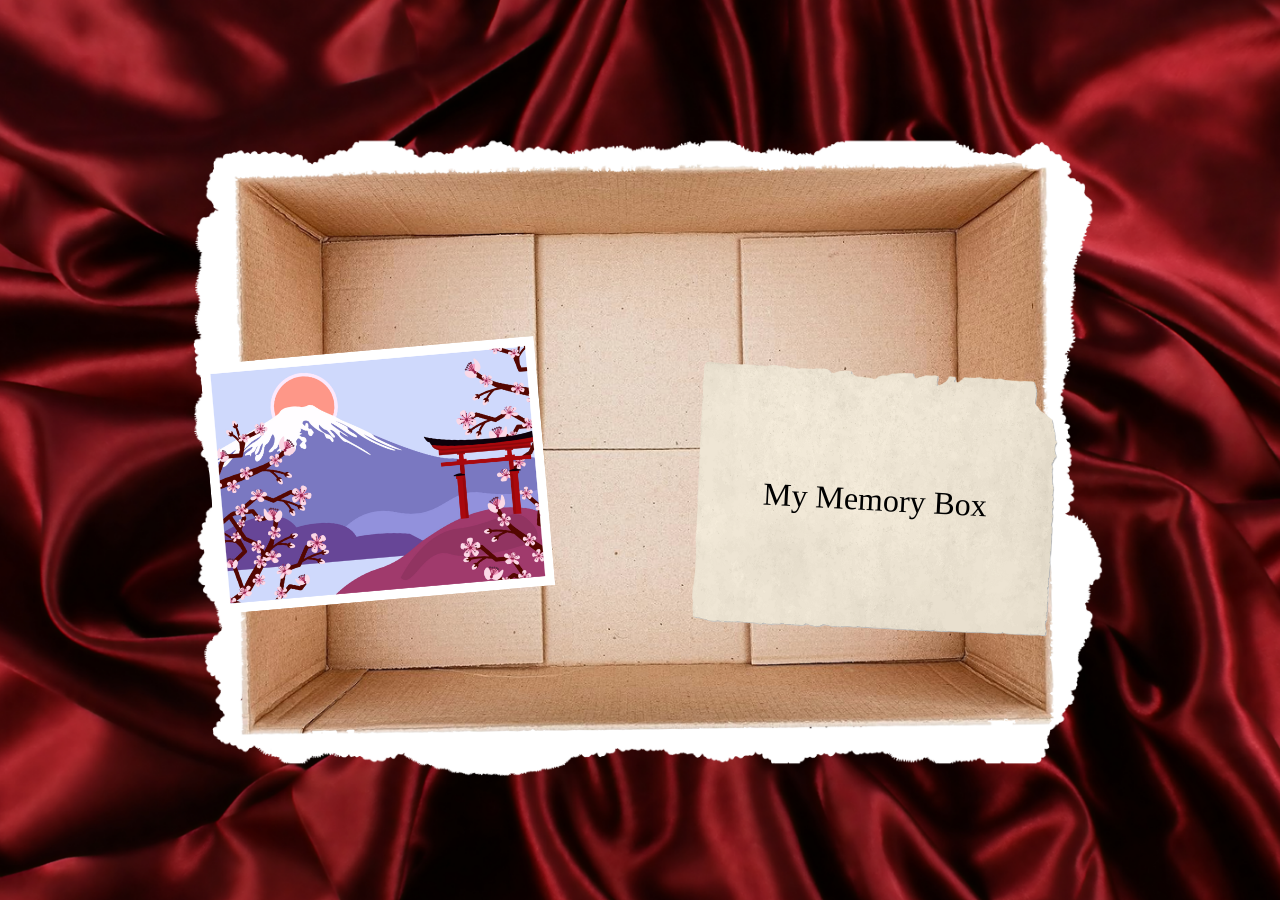
<file: a3InteractiveMedia/index.html>
<!DOCTYPE html>
<html lang="en">
<head>
    <meta charset="UTF-8">
    <meta name="viewport" content="width=device-width, initial-scale=1.0">
    <title>My Memory Box</title>

    <link rel="stylesheet" href="style.css" />
    <script src="script.js" defer></script>
    <!-- I used the same format from the past assignemnts -->

</head>
<body>
<div class="page">
    <!-- made a page div to make it easier because I think I want to keep this single-paged -->

        <div class="box">

            <div
                class="memory-object"
                data-title="Postcard from Japan"
                data-date="March 2015"
                data-story="I bought this postcard during the first trip I took alone. I was part of my school's exchange program and this was where I met Nao."
            >
                <!-- I wanted to tackle the appearing info first so I made them all data that's attatched to each object
                 I learned how to use this with youtube, w3schools and MDN with some dificulty but I eventually got it

                 I think when I add more objects it should also be fairly straight forward to replicate this                 
                -->

          
                <div class="image-container">

                    <img
                        class="postcard-image"
                        src="postcard.png"
                        alt="Postcard"
                    >
                    <div class="magnifier"></div>
                    <!-- finding the w3schools guide and youtube turorials on magnifying glasses and magnifying images 
                     in general was very lucky for me
                     It gave me in depth explanations on how it works and it helped me a lot -->

                </div>
            </div>


           <div class="memory-paper">

            <div class="paper-heading" id="paperHeading">
                <h2>My Memory Box</h2>
             </div>
             <!-- I originally had my title at the top above the box but seeing the empty paper in the box gave me an idea to
              put the title in it, like how you would lable boxes with post-it notes -->

                <div class="paper-text" id="paperText">
                     <p class="memory-date" id="memoryDate"></p>
                     <h2 class="memory-title" id="memoryTitle"></h2>
                     <p class="memory-story" id="memoryStory"></p>
                     <!-- I gave the memory paper classes and ids to help make my css adn js easier to design and make interactive -->

                 </div>

            </div>


        </div>

    </div>

</body>

</html>

<!-- 
ATTRIBUTIONS
"Torn paper vector, vintage sticker with design space" by rawpixel.com. Magnific. License:Free
"Travel postcard with japanese landscape by " by freepik. Magnific. License:Free
"Red silk texture" by kjpargeter. Magnific. License:Free
Empty box top view by kstudio. Magnific. License:Free
-->

<!-- I know i should have more objects to really have the effects of a memory box, but I am running out of time and i just decided to do one object to get the idea across witht he action -->
</file>
<file: a3InteractiveMedia/style.css>
body {
    margin: 0;
    background-image: url("bg.png");
    background-size: cover;
    background-position: center;
    background-attachment: fixed;

    font-family: Georgia, serif;
    color: black;
        /* added the background image and made the text in the page black */
}

.page {
    width: 100%;
    max-width: 1000px;
    margin: auto;
    padding-top: 50px;
}



.box {
    position: relative;
    height: 600px;
    overflow: hidden;
}

.memory-object {
    position: absolute;
    top: 300px;
    left: 70px;

    transform: rotate(-5deg);
    transition: transform 0.6s;
    /* I found a w3schools guide on puting transition details in css so i used it to slow the zoom transition */
}

.memory-object:hover {
    transform: rotate(0deg) scale(1.3);
}
/* since the objects would be placed rotated like in a real box, i thought when you hover it could straighten out,
so using youtube and tiktok tutorials I was able to achieve the object straightening and slightly zooming in like a focus effect */

.image-container {
    position: relative;
    width: 100%;
    height: 250px;

    overflow: hidden;
}

.postcard-image {
    display: block;

    width: 100%;
    height: 100%;
    object-fit: cover;
}
/* using a few different classes for the objects helped me better control how the image looked and also how the magnify worked */


.magnifier {
    position: absolute;
    width: 150px;
    height: 150px;
    border: 3px solid white;
    border-radius: 50%;
    background-repeat: no-repeat;
    opacity: 0;
    pointer-events: none;
    transform: translate(-80%, -80%);
    /* I had a bit of trouble with the magnifyer because it centeres with the mouse on the top right corner of the object
    so I shifted it with transform to better keep cneter with the mouse but its still not perfect near the edges */
}

.memory-object:hover .magnifier {
    opacity: 1;
}





.memory-paper {
    position: absolute;
    right: 70px;
    bottom: 0px;
    width: 320px;
    height: 230px;

    padding: 35px;
    background-image: url("paper.png");
    background-size: 100% 100%;
    background-repeat: no-repeat;
    transform: rotate(3deg);



}






.paper-heading {
    position: absolute;
    top: 50%;
    left: 50%;

    width: 80%;
    text-align: center;

    opacity: 1;

    transform: translate(-50%, -50%);
    transition: opacity 1.2s;

}

.paper-heading h2 {
    margin: 0;

    font-size: 32px;
    font-weight: normal;
}

.paper-heading.hide {
    opacity: 0;
}

.paper-text {
    opacity: 0;

    transition: opacity 1.2s;
}

.paper-text.show {
    opacity: 1;
}

.memory-date {
    font-size: 14px;
}

.memory-title {
    font-size: 28px;
    font-weight: normal;
}

.memory-story {
    font-size: 15px;
    line-height: 1.5; 


}
/* I dont really know if this is the best way to do this but it works fort the text and paper so I will keep it */
</file>
